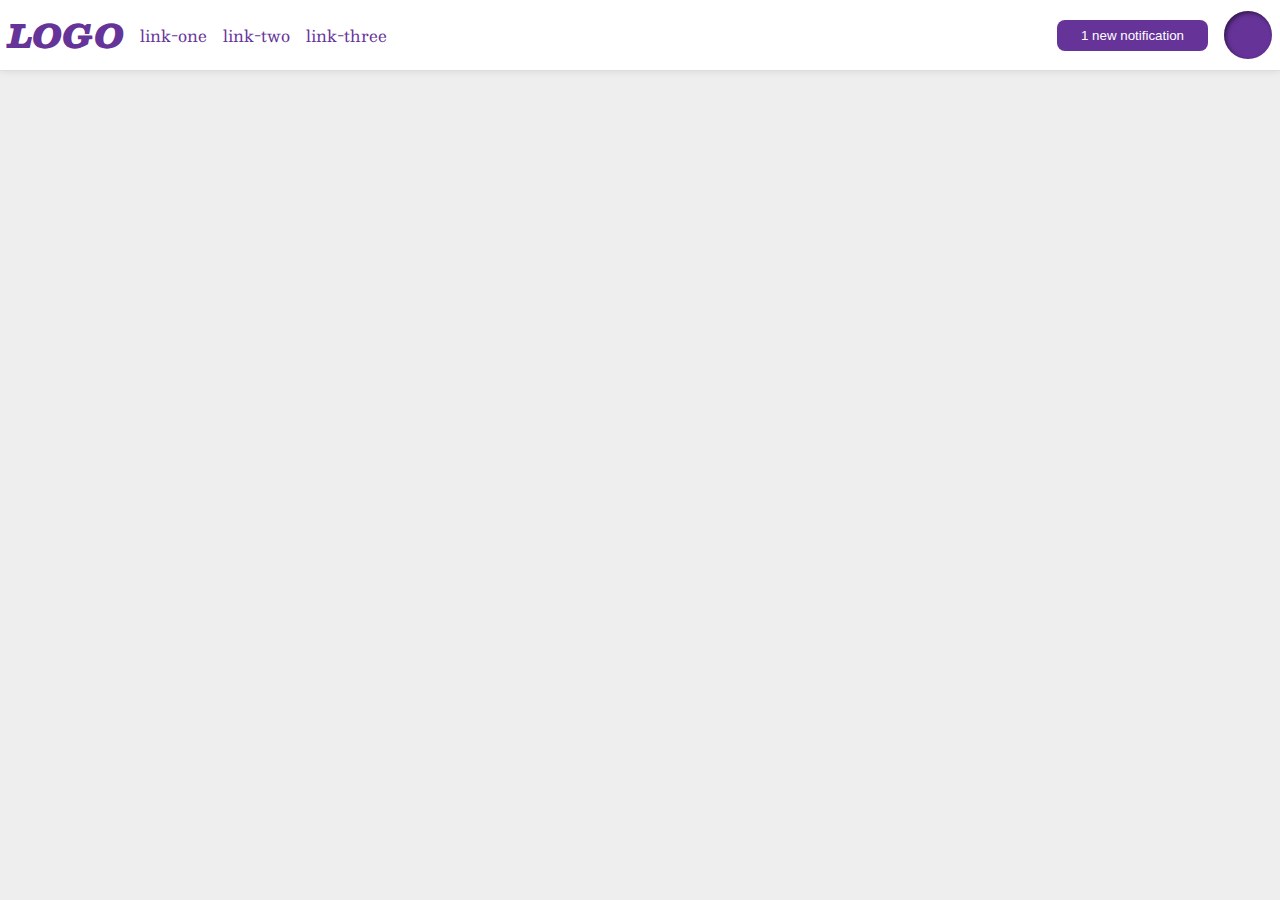
<file: flex/03-flex-header-2/index.html>
<!DOCTYPE html>
<html lang="en">
  <head>
    <meta charset="UTF-8">
    <meta http-equiv="X-UA-Compatible" content="IE=edge">
    <meta name="viewport" content="width=device-width, initial-scale=1.0">
    <title>Flex Header 2</title>
    <link rel="stylesheet" href="style.css">
  </head>
  <body>
    <div class="header">
      <div class="left">
        <div class="logo">
          LOGO
        </div>
        <ul class="links">
          <li><a href="google.com">link-one</a></li>
          <li><a href="google.com">link-two</a></li>
          <li><a href="google.com">link-three</a></li>
        </ul>
      </div>
      <div class="right">
        <button class="notifications">
          1 new notification
        </button>
        <div class="profile-image"></div>
      </div>
    </div>
  </body>
</html>
</file>
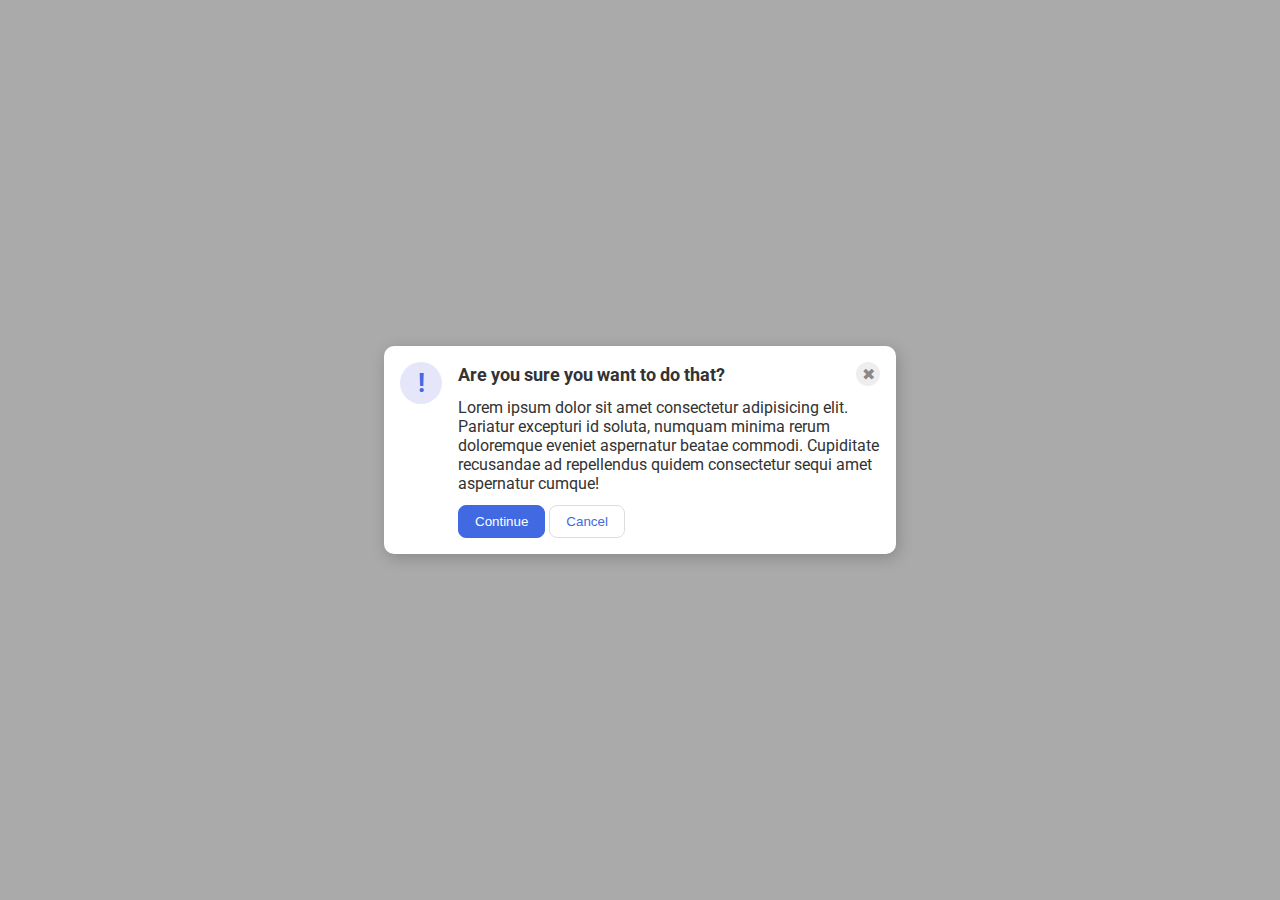
<file: flex/05-flex-modal/index.html>
<!DOCTYPE html>
<html lang="en">
  <head>
    <meta charset="UTF-8">
    <meta http-equiv="X-UA-Compatible" content="IE=edge">
    <meta name="viewport" content="width=device-width, initial-scale=1.0">
    <link rel="stylesheet" href="style.css">
    <title>Modal</title>
  </head>
  <body>
    <div class="modal">
      <div class="icon">!</div>
      <div class="container">
        <div class="header">Are you sure you want to do that?
          <div class="close-button">✖</div>
        </div>
        <div class="text">Lorem ipsum dolor sit amet consectetur adipisicing elit. Pariatur excepturi id soluta, numquam minima rerum doloremque eveniet aspernatur beatae commodi. Cupiditate recusandae ad repellendus quidem consectetur sequi amet aspernatur cumque!</div>
        <button class="continue">Continue</button>
        <button class="cancel">Cancel</button>
      </div>
    </div>
  </body>
</html>
</file>
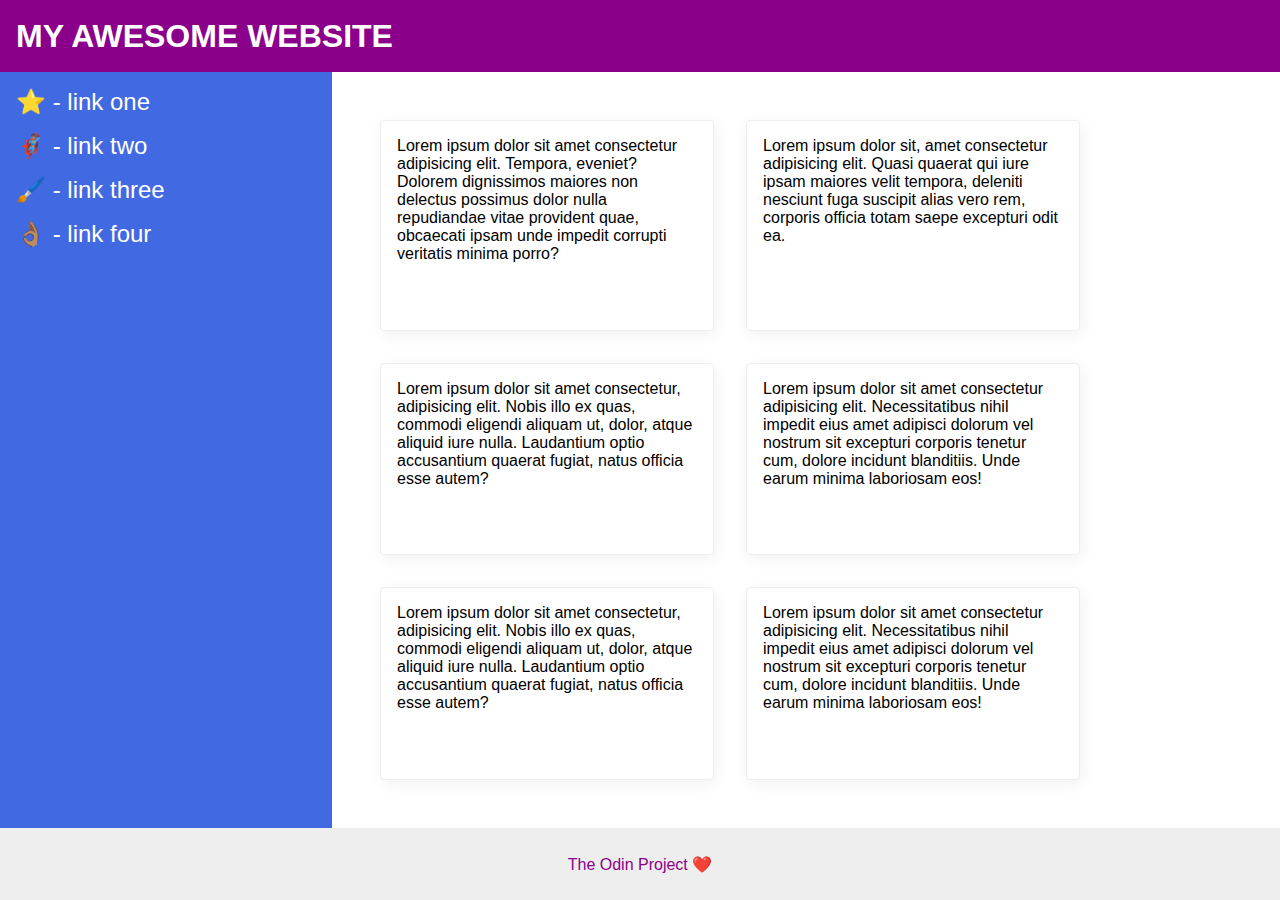
<file: flex/07-flex-layout-2/index.html>
<!DOCTYPE html>
<html lang="en">
  <head>
    <meta charset="UTF-8">
    <meta http-equiv="X-UA-Compatible" content="IE=edge">
    <meta name="viewport" content="width=device-width, initial-scale=1.0">
    <title>The Holy Grail</title>
    <link rel="stylesheet" href="style.css">
  </head>
  <body>
    <div class="header">
      MY AWESOME WEBSITE
    </div>
    
    <div class="content">
      <div class="sidebar">
        <ul>
          <li><a href="#">⭐ - link one</a></li>
          <li><a href="#">🦸🏽‍♂️ - link two</a></li>
          <li><a href="#">🖌️ - link three</a></li>
          <li><a href="#">👌🏽 - link four</a></li>
        </ul>
      </div>

      <div class="card-container">
        <div class="card">Lorem ipsum dolor sit amet consectetur adipisicing elit. Tempora, eveniet? Dolorem dignissimos maiores non delectus possimus dolor nulla repudiandae vitae provident quae, obcaecati ipsam unde impedit corrupti veritatis minima porro?</div>
        <div class="card">Lorem ipsum dolor sit, amet consectetur adipisicing elit. Quasi quaerat qui iure ipsam maiores velit tempora, deleniti nesciunt fuga suscipit alias vero rem, corporis officia totam saepe excepturi odit ea.</div>
        <div class="card">Lorem ipsum dolor sit amet consectetur, adipisicing elit. Nobis illo ex quas, commodi eligendi aliquam ut, dolor, atque aliquid iure nulla. Laudantium optio accusantium quaerat fugiat, natus officia esse autem?</div>
        <div class="card">Lorem ipsum dolor sit amet consectetur adipisicing elit. Necessitatibus nihil impedit eius amet adipisci dolorum vel nostrum sit excepturi corporis tenetur cum, dolore incidunt blanditiis. Unde earum minima laboriosam eos!</div>
        <div class="card">Lorem ipsum dolor sit amet consectetur, adipisicing elit. Nobis illo ex quas, commodi eligendi aliquam ut, dolor, atque aliquid iure nulla. Laudantium optio accusantium quaerat fugiat, natus officia esse autem?</div>
        <div class="card">Lorem ipsum dolor sit amet consectetur adipisicing elit. Necessitatibus nihil impedit eius amet adipisci dolorum vel nostrum sit excepturi corporis tenetur cum, dolore incidunt blanditiis. Unde earum minima laboriosam eos!</div>
      </div>
    </div>
    
    <div class="footer">
      The Odin Project ❤️
    </div>
  </body>
</html>
</file>
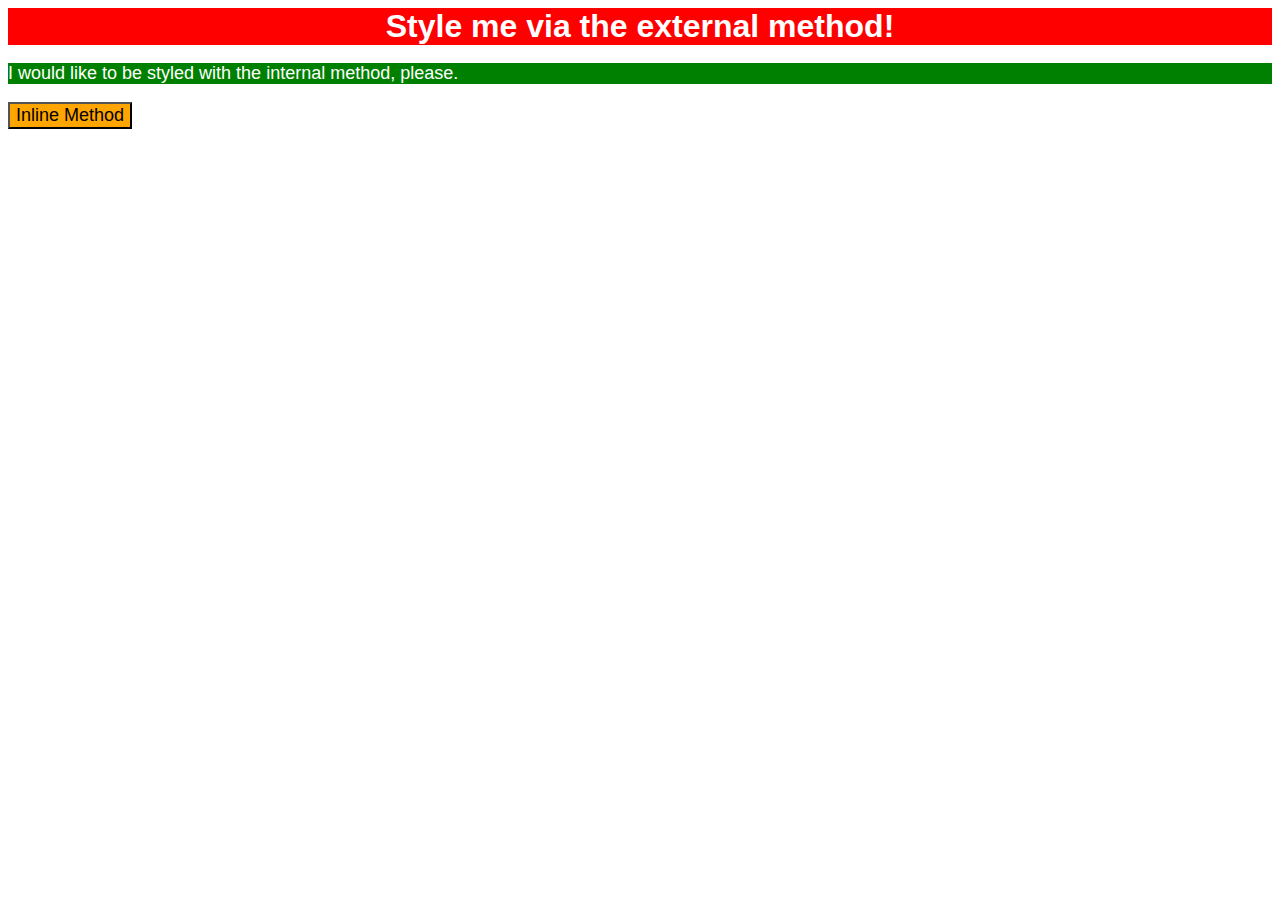
<file: foundations/01-css-methods/index.html>
<!DOCTYPE html>
<html lang="en">
  <head>
    <meta charset="UTF-8">
    <meta http-equiv="X-UA-Compatible" content="IE=edge">
    <meta name="viewport" content="width=device-width, initial-scale=1.0">
    <title>Methods for Adding CSS</title>

    <link rel="stylesheet" href="style.css">

    <style>
      p {
        background-color: green;
        color: white;
        font-size: 18px;
      }
    </style>
  </head>
  <body>
    <div>Style me via the external method!</div>
    <p>I would like to be styled with the internal method, please.</p>
    <button style="background-color: orange; font-size: 18px;">Inline Method</button>
  </body>
</html>
</file>
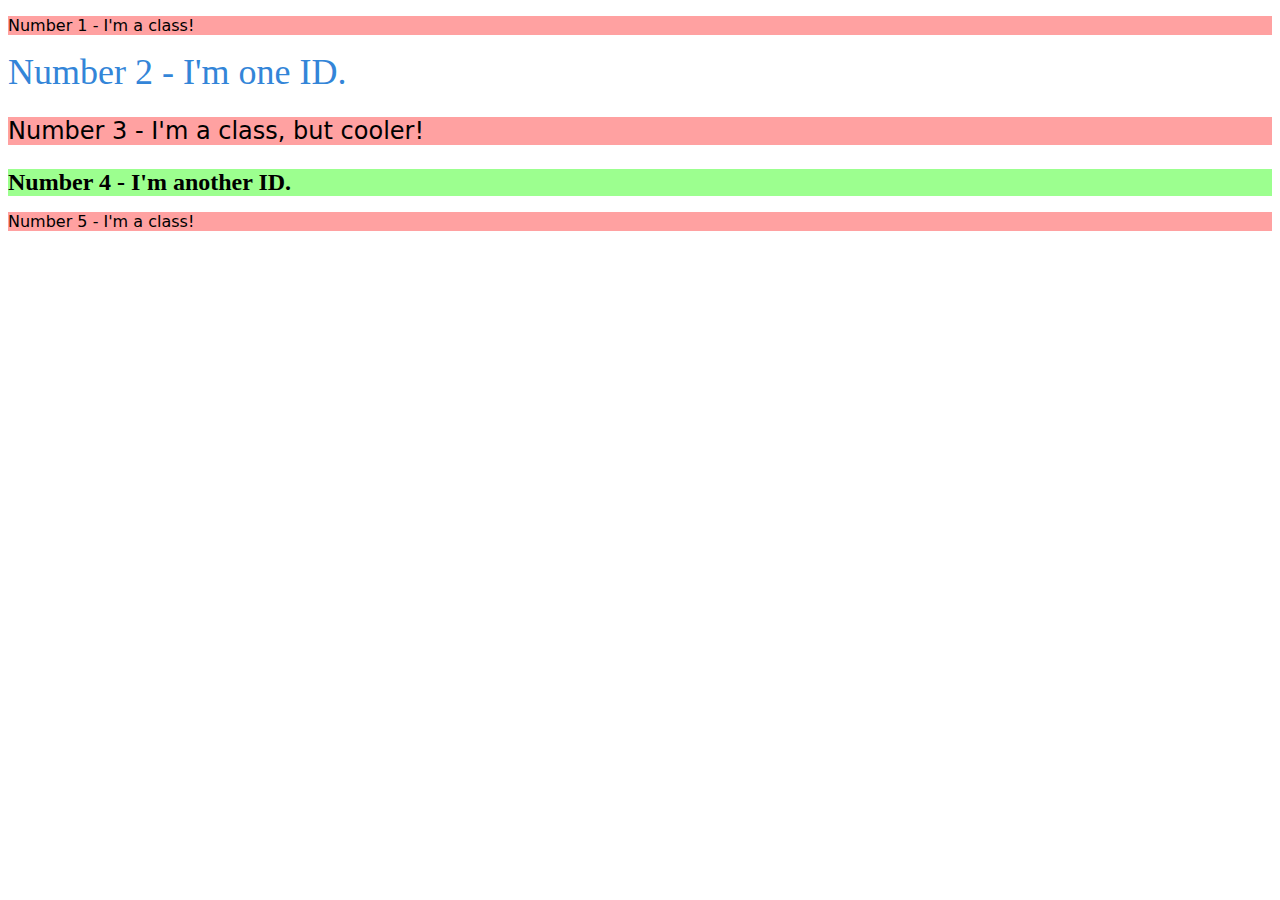
<file: foundations/02-class-id-selectors/index.html>
<!DOCTYPE html>
<html lang="en">
  <head>
    <meta charset="UTF-8">
    <meta http-equiv="X-UA-Compatible" content="IE=edge">
    <meta name="viewport" content="width=device-width, initial-scale=1.0">
    <title>Class and ID Selectors</title>
    <link rel="stylesheet" href="style.css">
  </head>
  <body>
    <p class="odd">Number 1 - I'm a class!</p>
    <div id="two">Number 2 - I'm one ID.</div>
    <p class="odd large">Number 3 - I'm a class, but cooler!</p>
    <div id="four">Number 4 - I'm another ID.</div>
    <p class="odd">Number 5 - I'm a class!</p>
  </body>
</html>
</file>
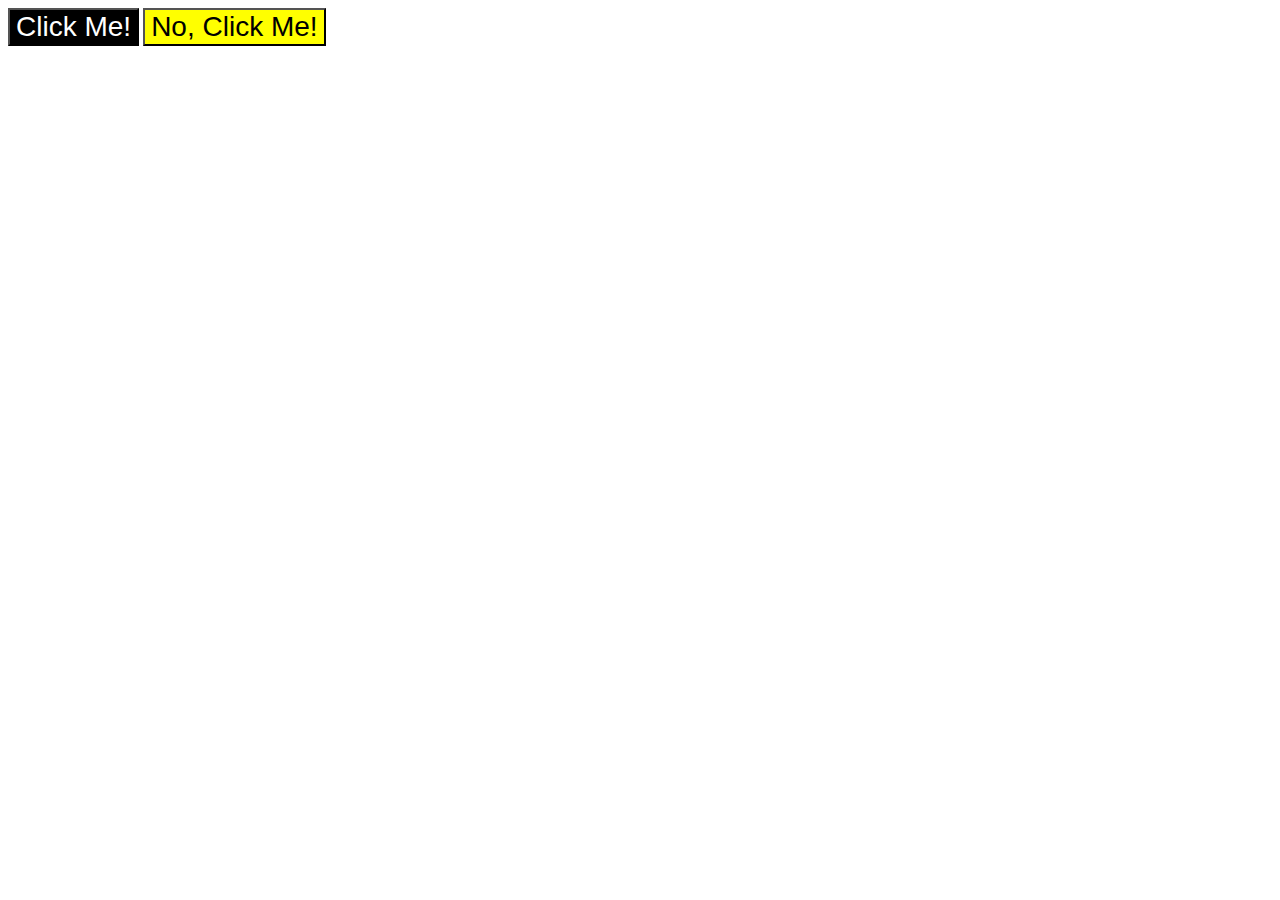
<file: foundations/03-grouping-selectors/index.html>
<!DOCTYPE html>
<html lang="en">
  <head>
    <meta charset="UTF-8">
    <meta http-equiv="X-UA-Compatible" content="IE=edge">
    <meta name="viewport" content="width=device-width, initial-scale=1.0">
    <title>Grouping Selectors</title>
    <link rel="stylesheet" href="style.css">
  </head>
  <body>
    <button class="inverted">Click Me!</button>
    <button class="yellow-bg">No, Click Me!</button>
  </body>
</html>
</file>
<file: flex/03-flex-header-2/style.css>
/* this is some magical font-importing.  
you'll learn about it later. */
@import url('https://fonts.googleapis.com/css2?family=Besley:ital,wght@0,400;1,900&display=swap');

body {
  margin: 0;
  background: #eee;
  font-family: Besley, serif;
}

.left, .right {
  align-items: center;
  display: flex;
  gap: 16px;
}

.header {
  background: white;
  border-bottom: 1px solid #ddd;
  box-shadow: 0 0 8px rgba(0,0,0,.1);
  padding: 8px;
  display: flex;
  justify-content: space-between;
}

.profile-image {
  background: rebeccapurple;
  box-shadow: inset 2px 2px 4px rgba(0,0,0,.5);
  border-radius: 50%;
  width: 48px;
  height: 48px;
}

.logo {
  color: rebeccapurple;
  font-size: 32px;
  font-weight: 900;
  font-style: italic;
}

button {
  border: none;
  border-radius: 8px;
  background: rebeccapurple;
  color: white;
  padding: 8px 24px;
}

a {
  /* this removes the line under our links */
  text-decoration: none;
  color: rebeccapurple;
}

ul {
  list-style-type: none;
  display: flex;
  margin: 0;
  padding: 0;
  gap: 16px;
}
</file>
<file: flex/05-flex-modal/style.css>
@import url('https://fonts.googleapis.com/css2?family=Roboto:wght@400;700&display=swap');

html, body {
  height: 100%;
}

body {
  font-family: Roboto, sans-serif;
  margin: 0;
  background: #aaa;
  color: #333;
  /* I'll give you this one for free lol */
  display: flex;
  align-items: center;
  justify-content: center;
}

.modal {
  background: white;
  width: 480px;
  border-radius: 10px;
  box-shadow: 2px 4px 16px rgba(0,0,0,.2);
  display: flex;
  gap: 16px;
  padding: 16px;
}

.icon {
  color: royalblue;
  font-size: 26px;
  font-weight: 700;
  background: lavender;
  width: 42px;
  height: 42px;
  border-radius: 50%;
  display: flex;
  align-items: center;
  justify-content: center;
  flex-shrink: 0;
}
 
.header {
  font-size: large;
  font-weight: bold;
  display: flex;
  justify-content: space-between;
  align-items: center;
}

.close-button {
  background: #eee;
  border-radius: 50%;
  color: #888;
  font-weight: 400;
  font-size: 16px;
  height: 24px;
  width: 24px;
  display: flex;
  align-items: center;
  justify-content: center;
}

.text {
  padding: 12px 0;
}

button {
  padding: 8px 16px;
  border-radius: 8px;
}

button.continue {
  background: royalblue;
  border: 1px solid royalblue;
  color: white;
}

button.cancel {
  background: white;
  border: 1px solid #ddd;
  color: royalblue;
}
</file>
<file: flex/07-flex-layout-2/style.css>
body {
  font-family: -apple-system, BlinkMacSystemFont, 'Segoe UI', Roboto, Oxygen, Ubuntu, Cantarell, 'Open Sans', 'Helvetica Neue', sans-serif;
  margin: 0;
  min-height: 100vh;
  display: flex;
  flex-direction: column;
}

ul {
  list-style: none;
  margin: 0;
  padding: 0;
}

li {
  margin-bottom: 16px;
}

a {
  color: white;
  text-decoration: none;
  font-size: 24px;
}

.header {
  height: 72px;
  background: darkmagenta;
  color: white;
  display: flex;
  align-items: center;
  font-weight: 900;
  font-size: 32px;
  padding: 0 16px;
}

.footer {
  height: 72px;
  background: #eee;
  color: darkmagenta;
  display: flex;
  justify-content: center;
  align-items: center;
}

.sidebar {
  width: 300px;
  background: royalblue;
  flex-shrink: 0;
  padding: 16px;
}

.card-container {
  padding: 32px;
  display: flex;
  flex-wrap: wrap;
}

.card {
  border: 1px solid #eee;
  box-shadow: 2px 4px 16px rgba(0,0,0,.06);
  border-radius: 4px;
  margin: 16px;
  padding: 16px;
  width: 300px;
}

.content {
  display: flex;
  flex: 1;
}
</file>
<file: foundations/01-css-methods/style.css>
* {
  font-family: Helvetica, Arial, sans-serif;
}

div {
  background-color: red;
  color: white;
  font-size: 32px;
  text-align: center;
  font-weight: bold;
}
</file>
<file: foundations/02-class-id-selectors/style.css>
.odd {
  background-color: rgb(255, 161, 161);
  font-family: Verdana, "DejaVu Sans", sans-serif;
}

.large {
  font-size: 24px;
}

#two {
  color: #3385d8;
  font-size: 36px;
}

#four {
  background-color: hsl(113, 100%, 78%);
  font-size: 24px;
  font-weight: bold;
}
</file>
<file: foundations/03-grouping-selectors/style.css>
.inverted,
.yellow-bg {
  font-size: 28px;
  font-family: Helvetica, "Times New Roman", sans-serif;
}

.inverted {
  background-color: black;
  color: white;
}

.yellow-bg {
  background-color: yellow;
}
</file>
